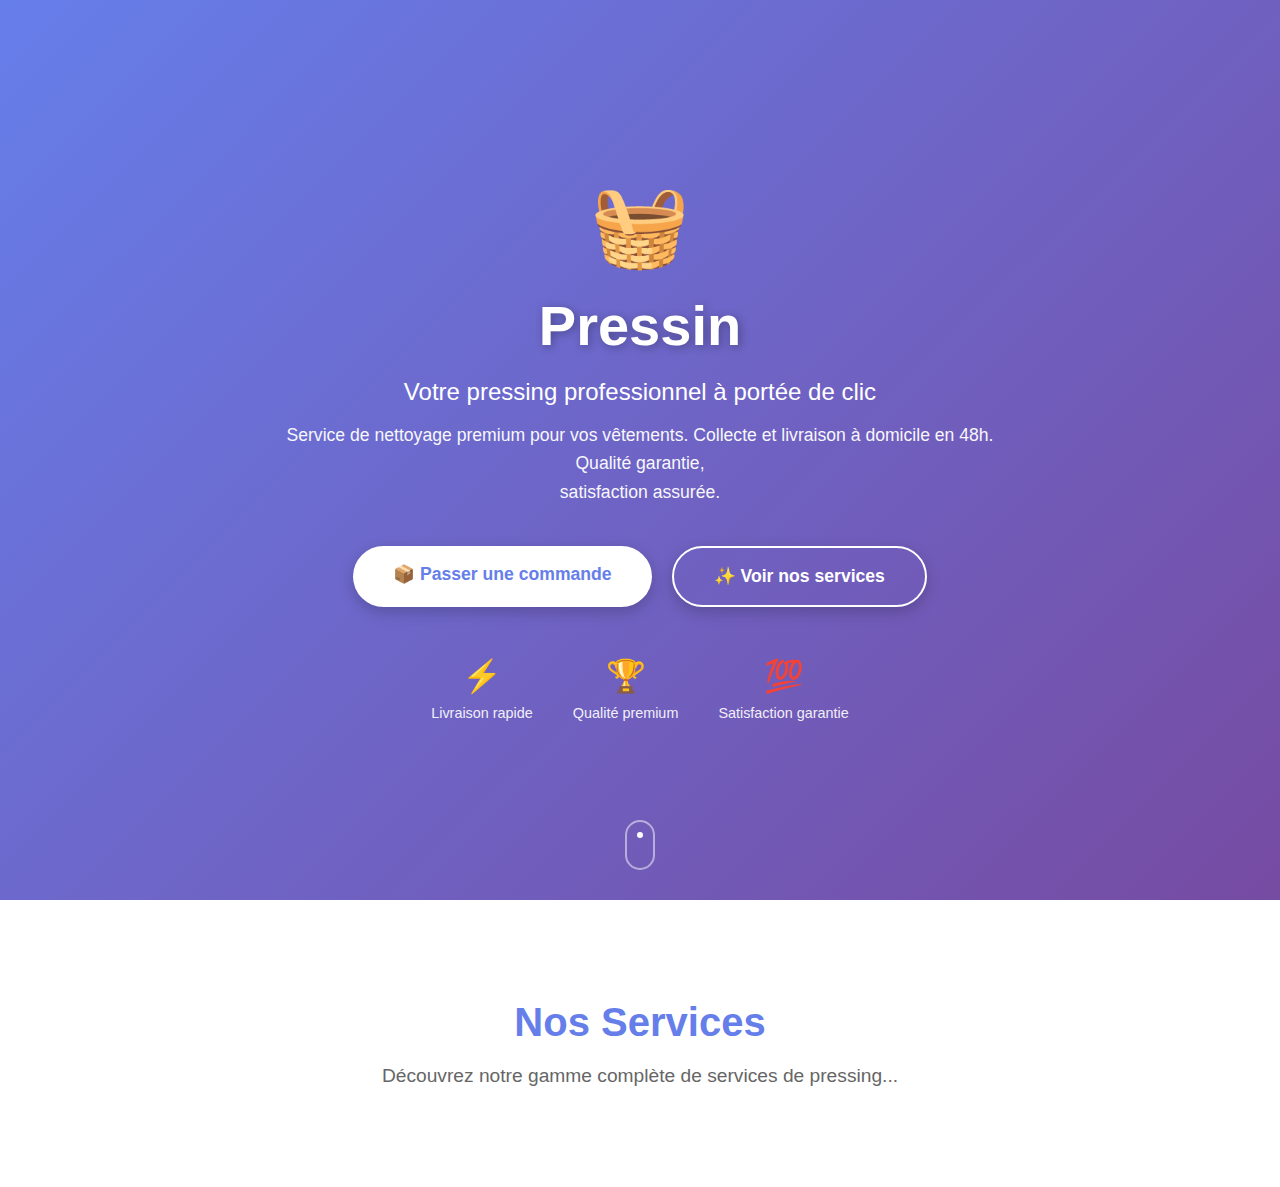
<file: src/main/resources/templates/index.html>
<!doctype html>
<html lang="fr">
<head>
  <meta charset="utf-8">
  <meta name="viewport" content="width=device-width,initial-scale=1">
  <title>Pressing Intelligent et Numérique</title>
  <link rel="stylesheet" href="style.css">
</head>
<body>
   <section class="hero-section">
        <!-- Animation de fond avec bulles -->
        <div class="hero-background">
            <div class="bubble"></div>
            <div class="bubble"></div>
            <div class="bubble"></div>
            <div class="bubble"></div>
            <div class="bubble"></div>
            <div class="bubble"></div>
        </div>
  <!-- Contenu principal -->
        <div class="hero-content">
            <div class="hero-icon">🧺</div>
            
            <h1 class="hero-title">Pressin</h1>
            
            <p class="hero-subtitle">Votre pressing professionnel à portée de clic</p>
            
            <p class="hero-description">
                Service de nettoyage premium pour vos vêtements. 
                Collecte et livraison à domicile en 48h. 
               <br> Qualité garantie, 
                                  <br>satisfaction assurée.
            </p>
    
             <!-- Boutons CTA -->
            <div class="cta-buttons">
                <a href="#Ordre" class="btn btn-primary">
                    📦 Passer une commande
                </a>
                <a href="#services" class="btn btn-secondary">
                    ✨ Voir nos services
                </a>
            </div>

             <!-- Badges de confiance -->
            <div class="trust-badges">
                <div class="badge">
                    <div class="badge-icon">⚡</div>
                    <div class="badge-text">Livraison rapide</div>
                </div>
                <div class="badge">
                    <div class="badge-icon">🏆</div>
                    <div class="badge-text">Qualité premium</div>
                </div>
                <div class="badge">
                    <div class="badge-icon">💯</div>
                    <div class="badge-text">Satisfaction garantie</div>
                </div>
            </div>
        </div>
        <!-- Indicateur de scroll -->
        <div class="scroll-indicator">
            <span></span>
        </div>
    </section>

    <!-- Section suivante (exemple) -->
    <section id="services" style="padding: 100px 20px; text-align: center; background: white;">
        <h2 style="font-size: 2.5rem; color: #667eea; margin-bottom: 20px;">Nos Services</h2>
        <p style="font-size: 1.2rem; color: #666;">Découvrez notre gamme complète de services de pressing...</p>
    </section>

    <script>
</file>
<file: src/main/resources/templates/style.css>
* {
            margin: 0;
            padding: 0;
            box-sizing: border-box;
        }

        body {
            font-family: 'Segoe UI', Tahoma, Geneva, Verdana, sans-serif;
            overflow-x: hidden;
        }

        /* ========== SECTION HERO ========== */
        .hero-section {
            position: relative;
            height: 100vh;
            display: flex;
            align-items: center;
            justify-content: center;
            overflow: hidden;
            background: linear-gradient(135deg, #667eea 0%, #764ba2 100%);
        }

        /* Animation de fond avec bulles */
        .hero-background {
            position: absolute;
            top: 0;
            left: 0;
            width: 100%;
            height: 100%;
            overflow: hidden;
            z-index: 1;
        }

        .bubble {
            position: absolute;
            bottom: -100px;
            background: rgba(255, 255, 255, 0.1);
            border-radius: 50%;
            animation: rise 15s infinite ease-in;
        }

        .bubble:nth-child(1) {
            width: 80px;
            height: 80px;
            left: 10%;
            animation-duration: 12s;
            animation-delay: 0s;
        }

        .bubble:nth-child(2) {
            width: 60px;
            height: 60px;
            left: 25%;
            animation-duration: 10s;
            animation-delay: 2s;
        }

        .bubble:nth-child(3) {
            width: 100px;
            height: 100px;
            left: 40%;
            animation-duration: 14s;
            animation-delay: 1s;
        }

        .bubble:nth-child(4) {
            width: 70px;
            height: 70px;
            left: 60%;
            animation-duration: 11s;
            animation-delay: 3s;
        }

        .bubble:nth-child(5) {
            width: 90px;
            height: 90px;
            left: 75%;
            animation-duration: 13s;
            animation-delay: 0.5s;
        }

        .bubble:nth-child(6) {
            width: 50px;
            height: 50px;
            left: 88%;
            animation-duration: 9s;
            animation-delay: 2.5s;
        }

        @keyframes rise {
            0% {
                bottom: -100px;
                transform: translateX(0) scale(1);
                opacity: 0;
            }
            10% {
                opacity: 1;
            }
            90% {
                opacity: 1;
            }
            100% {
                bottom: 110vh;
                transform: translateX(100px) scale(0.5);
                opacity: 0;
            }
        }

        /* Contenu du Hero */
        .hero-content {
            position: relative;
            z-index: 2;
            text-align: center;
            color: white;
            padding: 20px;
            max-width: 900px;
            animation: fadeInUp 1s ease-out;
        }

        @keyframes fadeInUp {
            from {
                opacity: 0;
                transform: translateY(30px);
            }
            to {
                opacity: 1;
                transform: translateY(0);
            }
        }

        .hero-icon {
            font-size: 80px;
            margin-bottom: 20px;
            animation: bounce 2s infinite;
        }

        @keyframes bounce {
            0%, 20%, 50%, 80%, 100% {
                transform: translateY(0);
            }
            40% {
                transform: translateY(-15px);
            }
            60% {
                transform: translateY(-7px);
            }
        }

        .hero-title {
            font-size: 3.5rem;
            font-weight: bold;
            margin-bottom: 20px;
            text-shadow: 2px 2px 10px rgba(0, 0, 0, 0.3);
            animation: fadeInUp 1s ease-out 0.2s both;
        }

        .hero-subtitle {
            font-size: 1.5rem;
            margin-bottom: 15px;
            font-weight: 300;
            animation: fadeInUp 1s ease-out 0.4s both;
        }

        .hero-description {
            font-size: 1.1rem;
            margin-bottom: 40px;
            opacity: 0.95;
            line-height: 1.6;
            animation: fadeInUp 1s ease-out 0.6s both;
        }

        /* Boutons CTA */
        .cta-buttons {
            display: flex;
            gap: 20px;
            justify-content: center;
            flex-wrap: wrap;
            animation: fadeInUp 1s ease-out 0.8s both;
        }

        .btn {
            padding: 18px 40px;
            font-size: 1.1rem;
            font-weight: 600;
            border: none;
            border-radius: 50px;
            cursor: pointer;
            transition: all 0.3s ease;
            text-decoration: none;
            display: inline-block;
            box-shadow: 0 5px 15px rgba(0, 0, 0, 0.2);
        }

        .btn-primary {
            background: white;
            color: #667eea;
        }

        .btn-primary:hover {
            transform: translateY(-3px);
            box-shadow: 0 8px 20px rgba(0, 0, 0, 0.3);
            background: #f8f9fa;
        }

        .btn-secondary {
            background: transparent;
            color: white;
            border: 2px solid white;
        }

        .btn-secondary:hover {
            background: white;
            color: #667eea;
            transform: translateY(-3px);
            box-shadow: 0 8px 20px rgba(0, 0, 0, 0.3);
        }

        /* Badge de confiance */
        .trust-badges {
            margin-top: 50px;
            display: flex;
            gap: 40px;
            justify-content: center;
            flex-wrap: wrap;
            animation: fadeInUp 1s ease-out 1s both;
        }

        .badge {
            display: flex;
            flex-direction: column;
            align-items: center;
            gap: 10px;
        }

        .badge-icon {
            font-size: 2rem;
        }

        .badge-text {
            font-size: 0.9rem;
            opacity: 0.9;
        }

        /* Flèche de scroll */
        .scroll-indicator {
            position: absolute;
            bottom: 30px;
            left: 50%;
            transform: translateX(-50%);
            z-index: 2;
            animation: float 3s ease-in-out infinite;
        }

        @keyframes float {
            0%, 100% {
                transform: translate(-50%, 0);
            }
            50% {
                transform: translate(-50%, 15px);
            }
        }

        .scroll-indicator span {
            display: block;
            width: 30px;
            height: 50px;
            border: 2px solid rgba(255, 255, 255, 0.5);
            border-radius: 25px;
            position: relative;
        }

        .scroll-indicator span::before {
            content: '';
            position: absolute;
            top: 10px;
            left: 50%;
            width: 6px;
            height: 6px;
            margin-left: -3px;
            background: white;
            border-radius: 50%;
            animation: scroll 2s infinite;
        }

        @keyframes scroll {
            0% {
                opacity: 1;
                transform: translateY(0);
            }
            100% {
                opacity: 0;
                transform: translateY(20px);
            }
        }

        /* Responsive */
        @media (max-width: 768px) {
            .hero-title {
                font-size: 2.5rem;
            }

            .hero-subtitle {
                font-size: 1.2rem;
            }

            .hero-description {
                font-size: 1rem;
            }

            .hero-icon {
                font-size: 60px;
            }

            .btn {
                padding: 15px 30px;
                font-size: 1rem;
            }

            .cta-buttons {
                flex-direction: column;
                align-items: stretch;
            }

            .trust-badges {
                gap: 20px;
            }
        }
</file>
